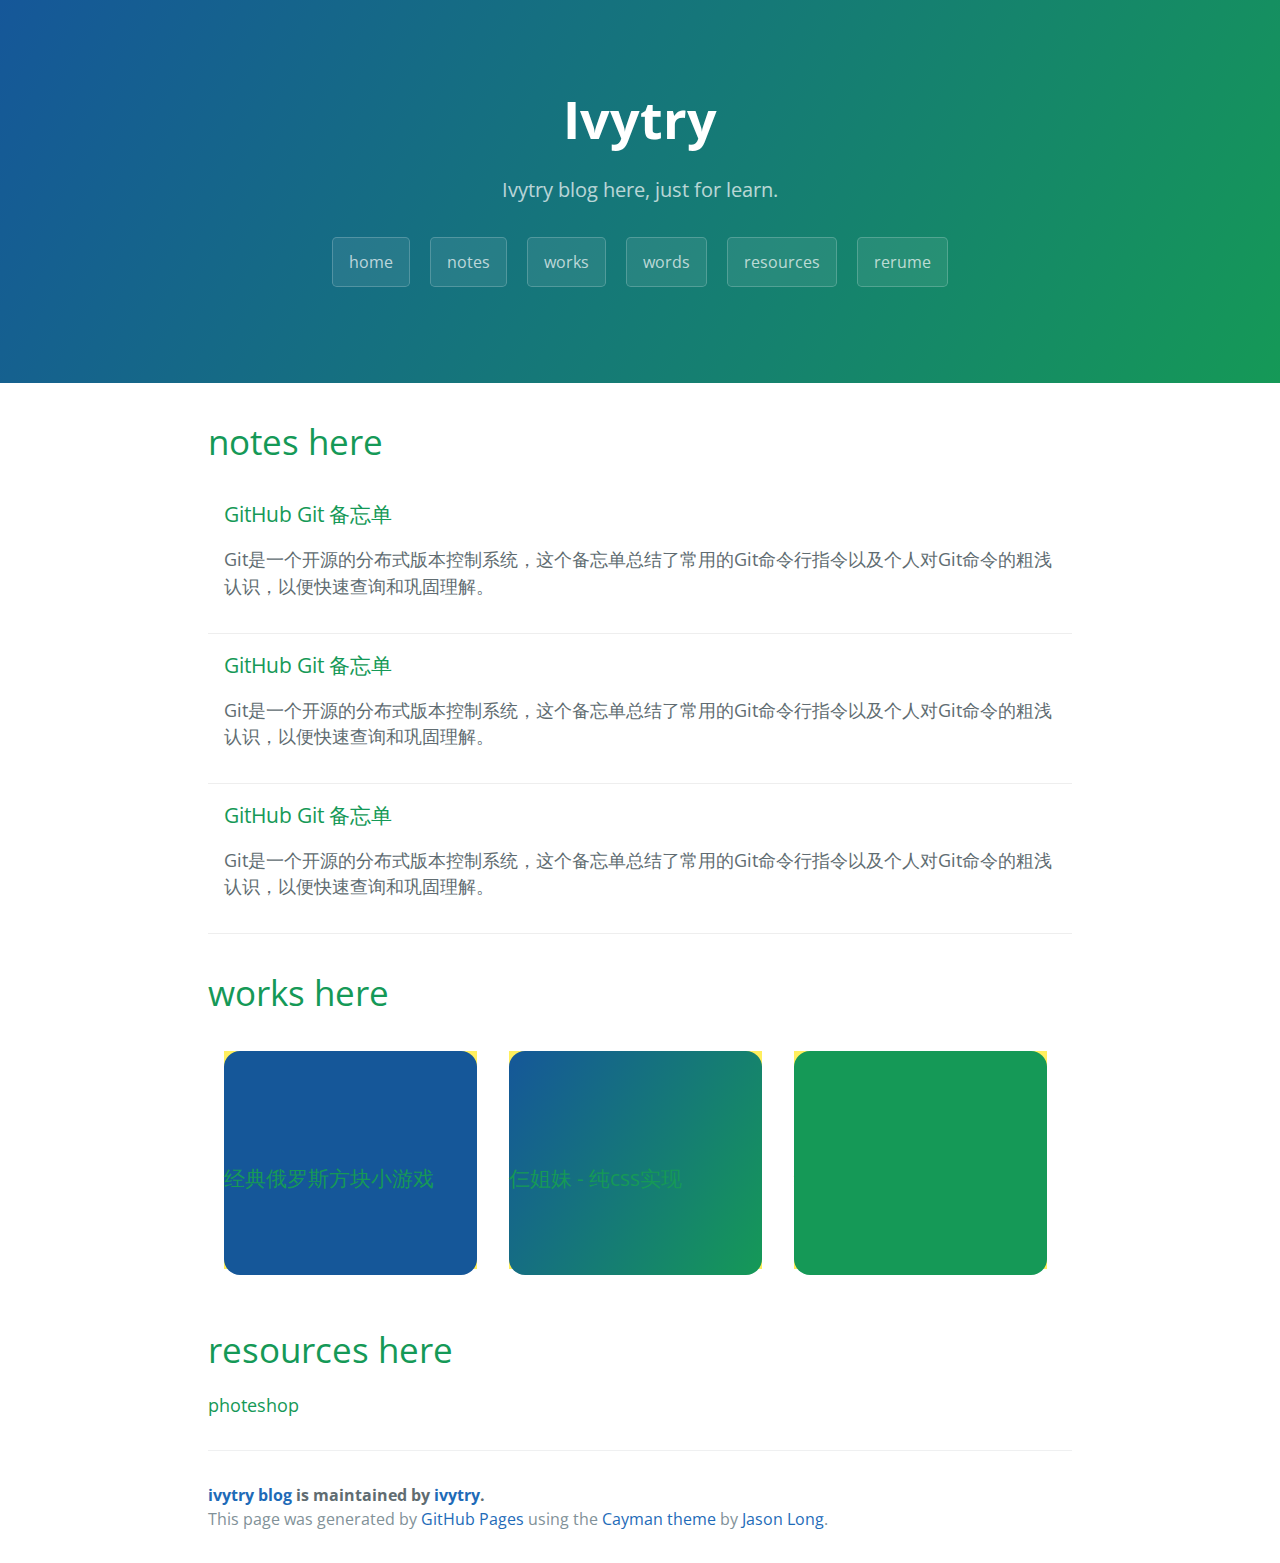
<file: index.html>
<!DOCTYPE html>
<html lang="en-us">
  <head>
    <meta charset="UTF-8">
    <title>Ivytry blog</title>
    <meta name="viewport" content="width=device-width, initial-scale=1">
    <link rel="stylesheet" type="text/css" href="stylesheets/normalize.css" media="screen">
    <link href='https://fonts.googleapis.com/css?family=Open+Sans:400,700' rel='stylesheet' type='text/css'>
    <link rel="stylesheet" type="text/css" href="stylesheets/stylesheet.css" media="screen">
    <link rel="stylesheet" type="text/css" href="stylesheets/github-light.css" media="screen">
    <link rel="stylesheet" type="text/css" href="css/index.css" media="screen">
  </head>
  <body>
    <section class="page-header">
      <h1 class="project-name">Ivytry</h1>
      <h2 class="project-tagline">Ivytry blog here, just for learn.</h2>
      <a href="index.html" class="btn">home</a>
      <a href="notes.html" class="btn">notes</a>
      <a href="works.html" class="btn">works</a>
      <a href="words.html" class="btn">words</a>
      <a href="resources.html" class="btn">resources</a>
      <a href="rerume/rerume.html" class="btn">rerume</a>
    </section>

    <section class="main-content">
      <h1><a id="note" class="anchor" href="#note" aria-hidden="true"><span aria-hidden="true" class="octicon octicon-link"></span></a>notes here</h1>
      <div class="note">
	      <div class="note-list">
	      	<h3><a id="note" class="anchor" href="#note" aria-hidden="true"><span aria-hidden="true" class="octicon octicon-link"></span></a>GitHub Git 备忘单</h3>
	      	<div>
	      		<p class="inner-con">Git是一个开源的分布式版本控制系统，这个备忘单总结了常用的Git命令行指令以及个人对Git命令的粗浅认识，以便快速查询和巩固理解。</p>
			</div>
	      </div>
	      <div class="note-list">
	      	<h3><a id="note" class="anchor" href="#note" aria-hidden="true"><span aria-hidden="true" class="octicon octicon-link"></span></a>GitHub Git 备忘单</h3>
	      	<div>
	      		<p class="inner-con">Git是一个开源的分布式版本控制系统，这个备忘单总结了常用的Git命令行指令以及个人对Git命令的粗浅认识，以便快速查询和巩固理解。</p>
			</div>
	      </div>
	      <div class="note-list">
	      	<h3><a id="note" class="anchor" href="#note" aria-hidden="true"><span aria-hidden="true" class="octicon octicon-link"></span></a>GitHub Git 备忘单</h3>
	      	<div>
	      		<p class="inner-con">Git是一个开源的分布式版本控制系统，这个备忘单总结了常用的Git命令行指令以及个人对Git命令的粗浅认识，以便快速查询和巩固理解。</p>
			</div>
	      </div>
      </div>

      <h1><a id="note" class="anchor" href="#note" aria-hidden="true"><span aria-hidden="true" class="octicon octicon-link"></span></a>works here</h1>
      <div class="works">
	      <div class="works-list">
	      	<div class="works-box">
	      		<h3 class="works-title">经典俄罗斯方块小游戏</h3>
	      		<div class="works-bg"></div>
	      		<img src="img/sisters.png">
			</div>
	      </div>
	      <div class="works-list">
	      	<div class="works-box">
	      		<h3 class="works-title">仨姐妹 - 纯css实现</h3>
	      		<div class="works-bg"></div>
	      		<img src="img/sisters.png">
			</div>
	      </div>
	      <div class="works-list">
	      	<div class="works-box">
	      		<h3 class="works-title">经典俄罗斯方块小游戏</h3>
	      		<div class="works-bg"></div>
	      		<img src="img/sisters.png">
			</div>
	      </div>
      </div>

      <h1><a id="note" class="anchor" href="#note" aria-hidden="true"><span aria-hidden="true" class="octicon octicon-link"></span></a>resources here</h1>
      <div class="resources">
	      <div class="resources-list">
	      	<h4><span aria-hidden="true" class="octicon octicon-link">photeshop</span></h4>
	      </div>
      </div>

      <footer class="site-footer">
        <span class="site-footer-owner"><a href="https://github.com/ivytry/blog">ivytry blog</a> is maintained by <a href="https://github.com/ivytry">ivytry</a>.</span>

        <span class="site-footer-credits">This page was generated by <a href="https://pages.github.com">GitHub Pages</a> using the <a href="https://github.com/jasonlong/cayman-theme">Cayman theme</a> by <a href="https://twitter.com/jasonlong">Jason Long</a>.</span>
      </footer>

    </section>

  
  </body>
</html>
</file>
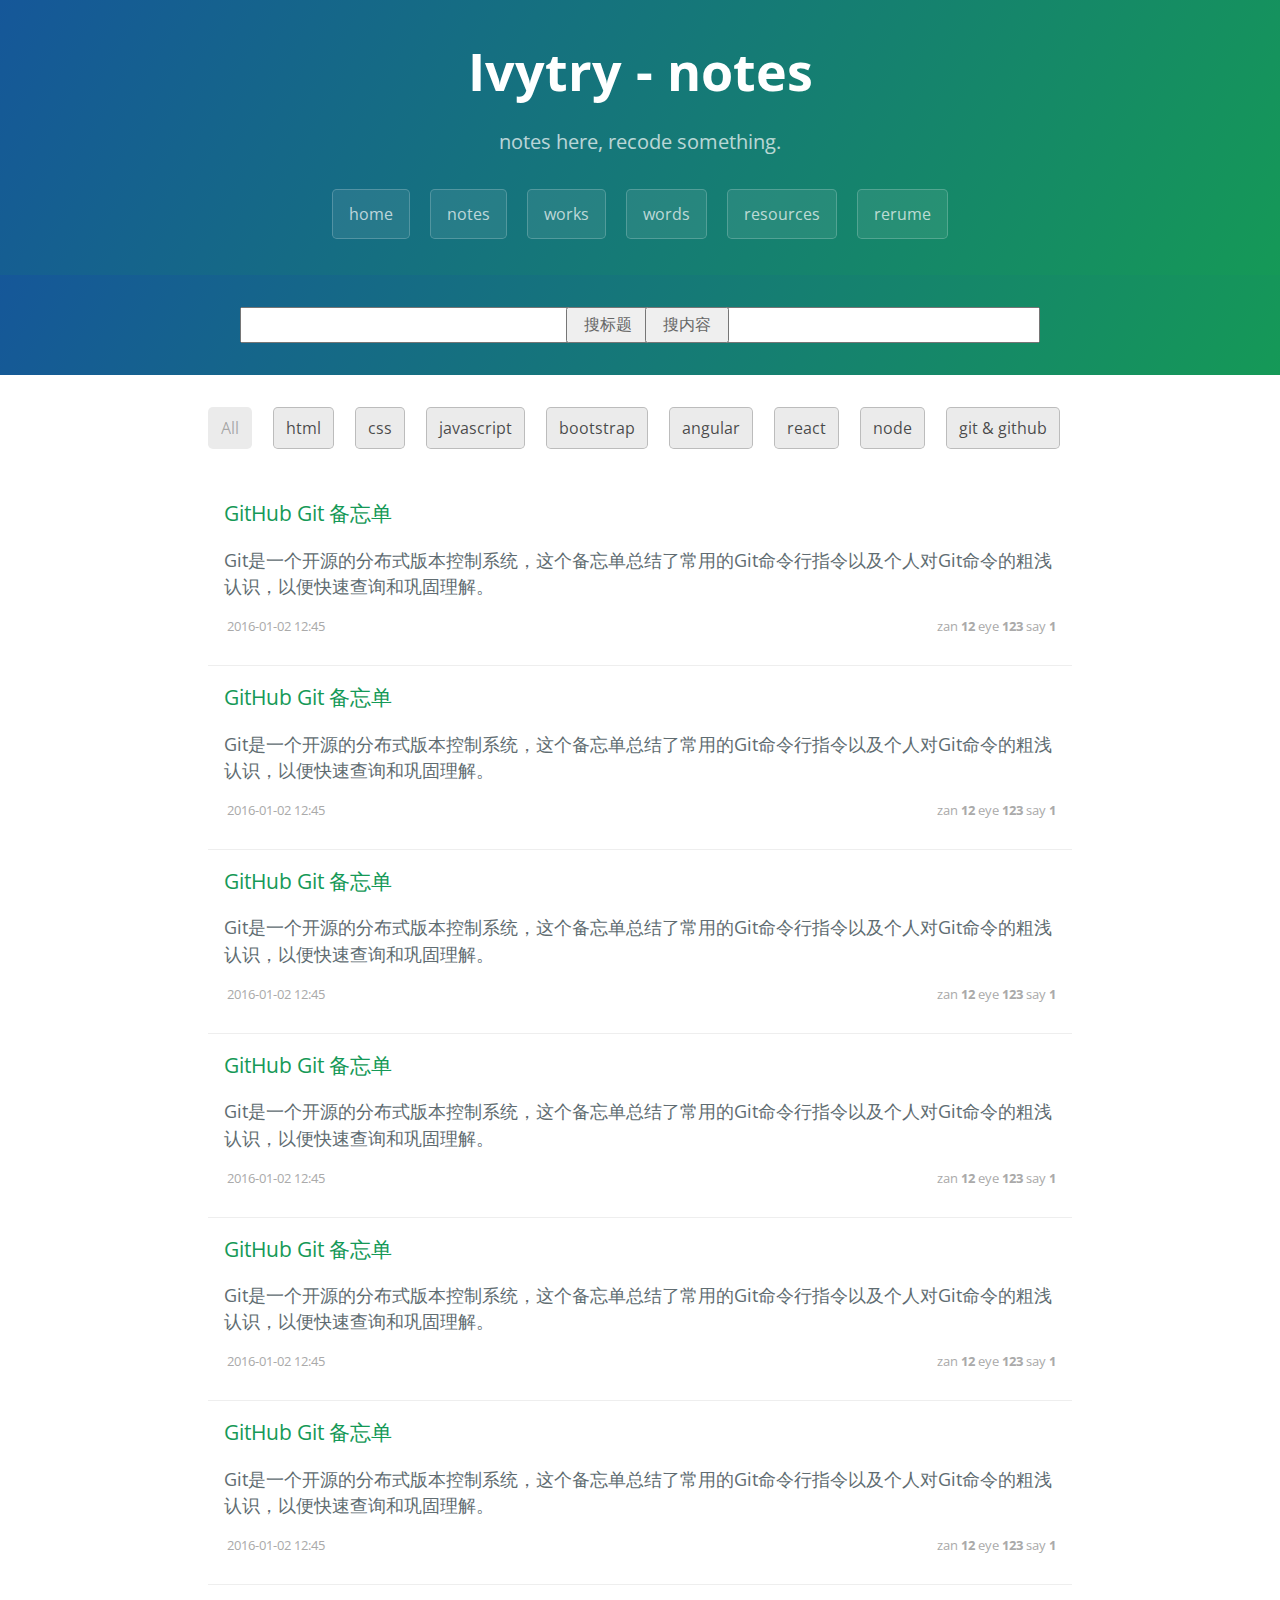
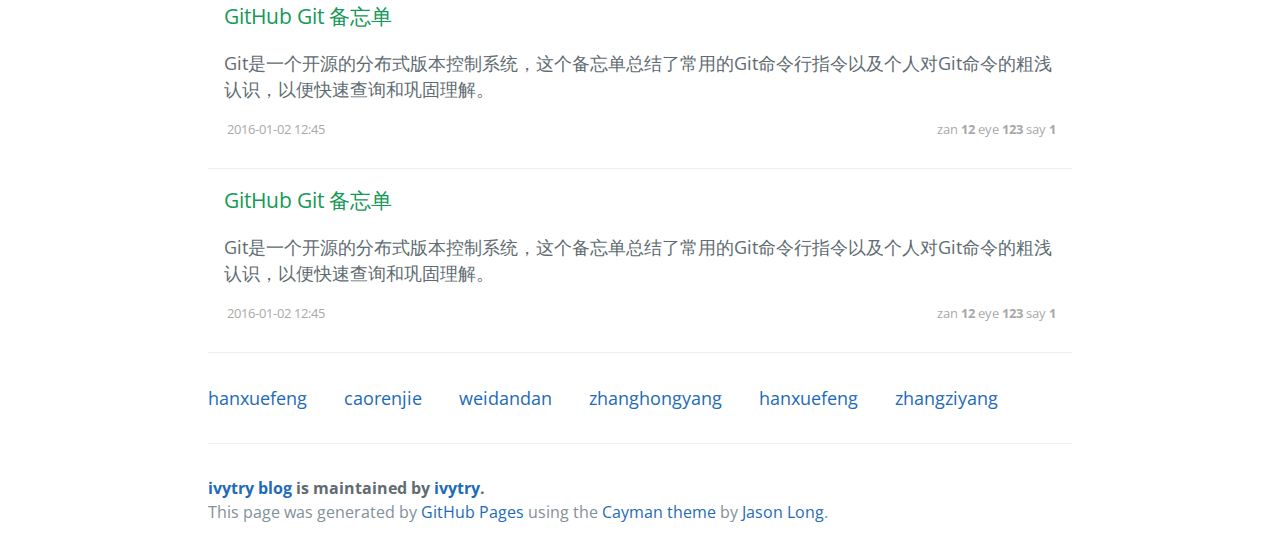
<file: notes.html>
<!DOCTYPE html>
<html lang="en-us">
  <head>
    <meta charset="UTF-8">
    <title>Ivytry blog</title>
    <meta name="viewport" content="width=device-width, initial-scale=1">
    <link rel="stylesheet" type="text/css" href="stylesheets/normalize.css" media="screen">
    <link href='https://fonts.googleapis.com/css?family=Open+Sans:400,700' rel='stylesheet' type='text/css'>
    <link rel="stylesheet" type="text/css" href="stylesheets/stylesheet.css" media="screen">
    <link rel="stylesheet" type="text/css" href="stylesheets/github-light.css" media="screen">
    <link rel="stylesheet" type="text/css" href="css/index.css" media="screen">
    <link rel="stylesheet" type="text/css" href="css/notes.css" media="screen">
  </head>
  <body>
    <section class="page-header">
      <h1 class="project-name">Ivytry - notes</h1>
      <h2 class="project-tagline">notes here, recode something.</h2>
      <p>
	      <a href="index.html" class="btn">home</a>
	      <a href="notes.html" class="btn">notes</a>
	      <a href="works.html" class="btn">works</a>
	      <a href="words.html" class="btn">words</a>
	      <a href="resources.html" class="btn">resources</a>
	      <a href="rerume/rerume.html" class="btn">rerume</a>
      </p>
    </section>
    <section class="page-header">
      <p class="search">
      	<input type="text"></input><input type="button" value="搜标题"></input><input type="button" value="搜内容"></input>
      </p>
    </section>

    <section class="main-content">
    	<div>
	      <p>
		      <span class="btn cur">All</span>
		      <span class="btn">html</span>
		      <span class="btn">css</span>
		      <span class="btn">javascript</span>
		      <span class="btn">bootstrap</span>
		      <span class="btn">angular</span>
		      <span class="btn">react</span>
		      <span class="btn">node</span>
		      <span class="btn">git & github</span>
	      </p>
      </div>
      <div class="note">
	      <div class="note-list">
	      	<h3>GitHub Git 备忘单</h3>
	      	<p class="inner-con">Git是一个开源的分布式版本控制系统，这个备忘单总结了常用的Git命令行指令以及个人对Git命令的粗浅认识，以便快速查询和巩固理解。</p>
	      	<p class="msg"><span class="time">2016-01-02 12:45 </span><span class="icon"><span>zan</span> <strong>12</strong> <span>eye</span> <strong>123</strong> <span>say</span> <strong>1</strong></span></p>
	      </div>
	      <div class="note-list">
	      	<h3>GitHub Git 备忘单</h3>
	      	<p class="inner-con">Git是一个开源的分布式版本控制系统，这个备忘单总结了常用的Git命令行指令以及个人对Git命令的粗浅认识，以便快速查询和巩固理解。</p>
	      	<p class="msg"><span class="time">2016-01-02 12:45</span><span class="icon"><span>zan</span> <strong>12</strong> <span>eye</span> <strong>123</strong> <span>say</span> <strong>1</strong></span></p>
	      </div>
	      <div class="note-list">
	      	<h3>GitHub Git 备忘单</h3>
	      	<p class="inner-con">Git是一个开源的分布式版本控制系统，这个备忘单总结了常用的Git命令行指令以及个人对Git命令的粗浅认识，以便快速查询和巩固理解。</p>
	      	<p class="msg"><span class="time">2016-01-02 12:45</span><span class="icon"><span>zan</span> <strong>12</strong> <span>eye</span> <strong>123</strong> <span>say</span> <strong>1</strong></span></p>
	      </div>
	      <div class="note-list">
	      	<h3>GitHub Git 备忘单</h3>
	      	<p class="inner-con">Git是一个开源的分布式版本控制系统，这个备忘单总结了常用的Git命令行指令以及个人对Git命令的粗浅认识，以便快速查询和巩固理解。</p>
	      	<p class="msg"><span class="time">2016-01-02 12:45</span><span class="icon"><span>zan</span> <strong>12</strong> <span>eye</span> <strong>123</strong> <span>say</span> <strong>1</strong></span></p>
	      </div>
	      <div class="note-list">
	      	<h3>GitHub Git 备忘单</h3>
	      	<p class="inner-con">Git是一个开源的分布式版本控制系统，这个备忘单总结了常用的Git命令行指令以及个人对Git命令的粗浅认识，以便快速查询和巩固理解。</p>
	      	<p class="msg"><span class="time">2016-01-02 12:45</span><span class="icon"><span>zan</span> <strong>12</strong> <span>eye</span> <strong>123</strong> <span>say</span> <strong>1</strong></span></p>
	      </div>
	      <div class="note-list">
	      	<h3>GitHub Git 备忘单</h3>
	      	<p class="inner-con">Git是一个开源的分布式版本控制系统，这个备忘单总结了常用的Git命令行指令以及个人对Git命令的粗浅认识，以便快速查询和巩固理解。</p>
	      	<p class="msg"><span class="time">2016-01-02 12:45</span><span class="icon"><span>zan</span> <strong>12</strong> <span>eye</span> <strong>123</strong> <span>say</span> <strong>1</strong></span></p>
	      </div>
	      <div class="note-list">
	      	<h3>GitHub Git 备忘单</h3>
	      	<p class="inner-con">Git是一个开源的分布式版本控制系统，这个备忘单总结了常用的Git命令行指令以及个人对Git命令的粗浅认识，以便快速查询和巩固理解。</p>
	      	<p class="msg"><span class="time">2016-01-02 12:45</span><span class="icon"><span>zan</span> <strong>12</strong> <span>eye</span> <strong>123</strong> <span>say</span> <strong>1</strong></span></p>
	      </div>
	      <div class="note-list">
	      	<h3>GitHub Git 备忘单</h3>
	      	<p class="inner-con">Git是一个开源的分布式版本控制系统，这个备忘单总结了常用的Git命令行指令以及个人对Git命令的粗浅认识，以便快速查询和巩固理解。</p>
	      	<p class="msg"><span class="time">2016-01-02 12:45</span><span class="icon"><span>zan</span> <strong>12</strong> <span>eye</span> <strong>123</strong> <span>say</span> <strong>1</strong></span></p>
	      </div>
      </div>

      <div class="resources">
	      <div class="resources-list">
	      	<a>hanxuefeng</a>
	      	<a>caorenjie</a>
	      	<a>weidandan</a>
	      	<a>zhanghongyang</a>
	      	<a>hanxuefeng</a>
	      	<a>zhangziyang</a>
	      </div>
      </div>

      <footer class="site-footer">
        <span class="site-footer-owner"><a href="https://github.com/ivytry/blog">ivytry blog</a> is maintained by <a href="https://github.com/ivytry">ivytry</a>.</span>

        <span class="site-footer-credits">This page was generated by <a href="https://pages.github.com">GitHub Pages</a> using the <a href="https://github.com/jasonlong/cayman-theme">Cayman theme</a> by <a href="https://twitter.com/jasonlong">Jason Long</a>.</span>
      </footer>

    </section>

  
  </body>
</html>
</file>
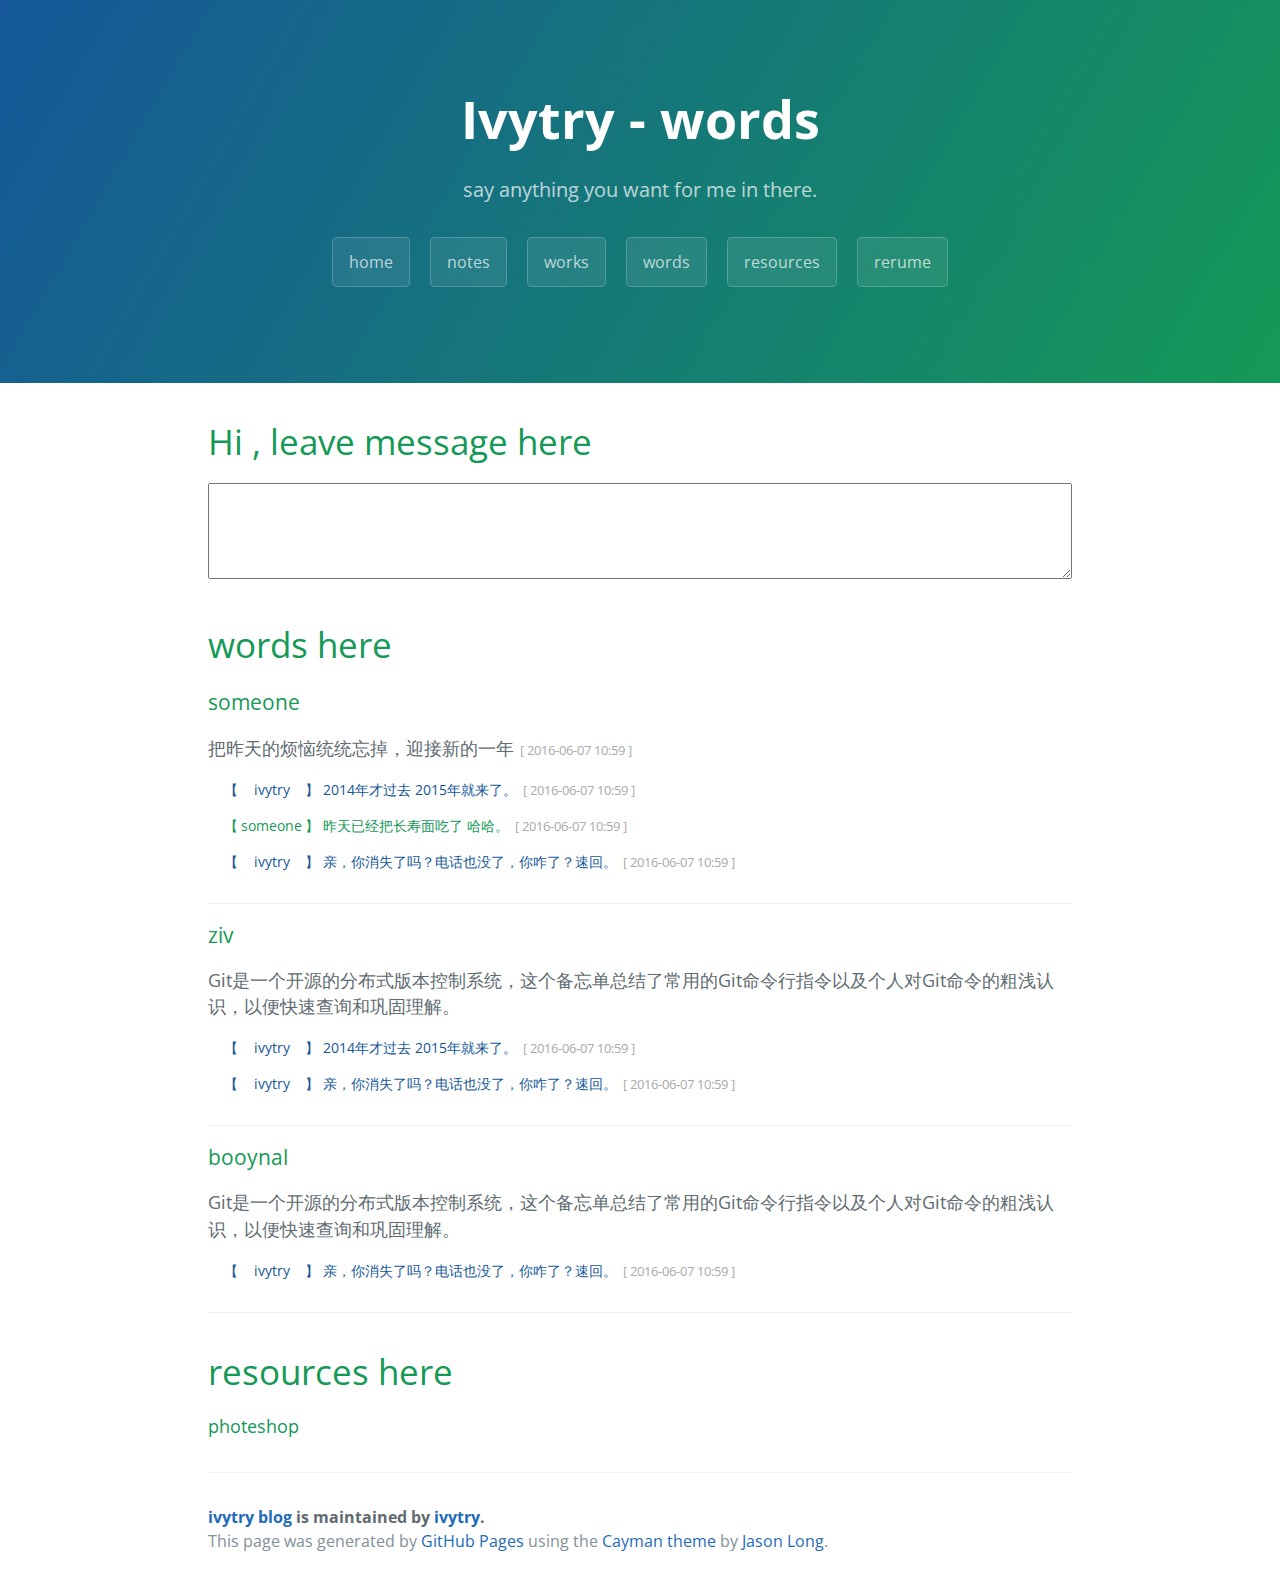
<file: words.html>
<!DOCTYPE html>
<html lang="en-us">
  <head>
    <meta charset="UTF-8">
    <title>Ivytry blog</title>
    <meta name="viewport" content="width=device-width, initial-scale=1">
    <link rel="stylesheet" type="text/css" href="stylesheets/normalize.css" media="screen">
    <link href='https://fonts.googleapis.com/css?family=Open+Sans:400,700' rel='stylesheet' type='text/css'>
    <link rel="stylesheet" type="text/css" href="stylesheets/stylesheet.css" media="screen">
    <link rel="stylesheet" type="text/css" href="stylesheets/github-light.css" media="screen">
    <link rel="stylesheet" type="text/css" href="css/words.css" media="screen">
  </head>
  <body>
    <section class="page-header">
      <h1 class="project-name">Ivytry - words</h1>
      <h2 class="project-tagline">say anything you want for me in there.</h2>
      <a href="index.html" class="btn">home</a>
      <a href="notes.html" class="btn">notes</a>
      <a href="works.html" class="btn">works</a>
      <a href="words.html" class="btn">words</a>
      <a href="resources.html" class="btn">resources</a>
      <a href="rerume/rerume.html" class="btn">rerume</a>
    </section>

    <section class="main-content">
      <h1><a id="note" class="anchor" href="#note" aria-hidden="true"><span aria-hidden="true" class="octicon octicon-link"></span></a>Hi , leave message here</h1>
      <div class="words">
      	<textarea></textarea>
      </div>

      <h1><a id="note" class="anchor" href="#note" aria-hidden="true"><span aria-hidden="true" class="octicon octicon-link"></span></a>words here</h1>
      <div class="works">
	      <div class="words-list">
	      	<div>
	      		<h3><a id="note" class="anchor" href="#note" aria-hidden="true"><span aria-hidden="true" class="octicon octicon-link"></span></a>someone</h3>
	      		<p class="inner-con">把昨天的烦恼统统忘掉，迎接新的一年<span class="time"> [ 2016-06-07 10:59 ] </span></p>
	      		<div class="reply">
		      		<p class="ivytry">【<span>ivytry</span>】 2014年才过去 2015年就来了。<span class="time"> [ 2016-06-07 10:59 ] </span></p>
		      		<p class="other">【<span>someone</span>】 昨天已经把长寿面吃了 哈哈。<span class="time"> [ 2016-06-07 10:59 ] </span></p>
		      		<p class="ivytry">【<span>ivytry</span>】 亲，你消失了吗？电话也没了，你咋了？速回。<span class="time"> [ 2016-06-07 10:59 ] </span></p>
	      		</div>
			</div>
	      </div>
	      <div class="words-list">
	      	<h3><a id="note" class="anchor" href="#note" aria-hidden="true"><span aria-hidden="true" class="octicon octicon-link"></span></a>ziv</h3>
	      	<div>
	      		<p class="inner-con">Git是一个开源的分布式版本控制系统，这个备忘单总结了常用的Git命令行指令以及个人对Git命令的粗浅认识，以便快速查询和巩固理解。</p>
	      		<div class="reply">
		      		<p class="ivytry">【<span>ivytry</span>】 2014年才过去 2015年就来了。<span class="time"> [ 2016-06-07 10:59 ] </span></p>
		      		<p class="ivytry">【<span>ivytry</span>】 亲，你消失了吗？电话也没了，你咋了？速回。<span class="time"> [ 2016-06-07 10:59 ] </span></p>
	      		</div>
			</div>
	      </div>
	      <div class="words-list">
	      	<h3><a id="note" class="anchor" href="#note" aria-hidden="true"><span aria-hidden="true" class="octicon octicon-link"></span></a>booynal</h3>
	      	<div>
	      		<p class="inner-con">Git是一个开源的分布式版本控制系统，这个备忘单总结了常用的Git命令行指令以及个人对Git命令的粗浅认识，以便快速查询和巩固理解。</p>
	      		<div class="reply">
		      		<p class="ivytry">【<span>ivytry</span>】 亲，你消失了吗？电话也没了，你咋了？速回。<span class="time"> [ 2016-06-07 10:59 ] </span></p>
	      		</div>
			</div>
	      </div>
      </div>

      <h1><a id="note" class="anchor" href="#note" aria-hidden="true"><span aria-hidden="true" class="octicon octicon-link"></span></a>resources here</h1>
      <div class="resources">
	      <div class="resources-list">
	      	<h4><span aria-hidden="true" class="octicon octicon-link">photeshop</span></h4>
	      </div>
      </div>

      <footer class="site-footer">
        <span class="site-footer-owner"><a href="https://github.com/ivytry/blog">ivytry blog</a> is maintained by <a href="https://github.com/ivytry">ivytry</a>.</span>

        <span class="site-footer-credits">This page was generated by <a href="https://pages.github.com">GitHub Pages</a> using the <a href="https://github.com/jasonlong/cayman-theme">Cayman theme</a> by <a href="https://twitter.com/jasonlong">Jason Long</a>.</span>
      </footer>

    </section>

  
  </body>
</html>
</file>
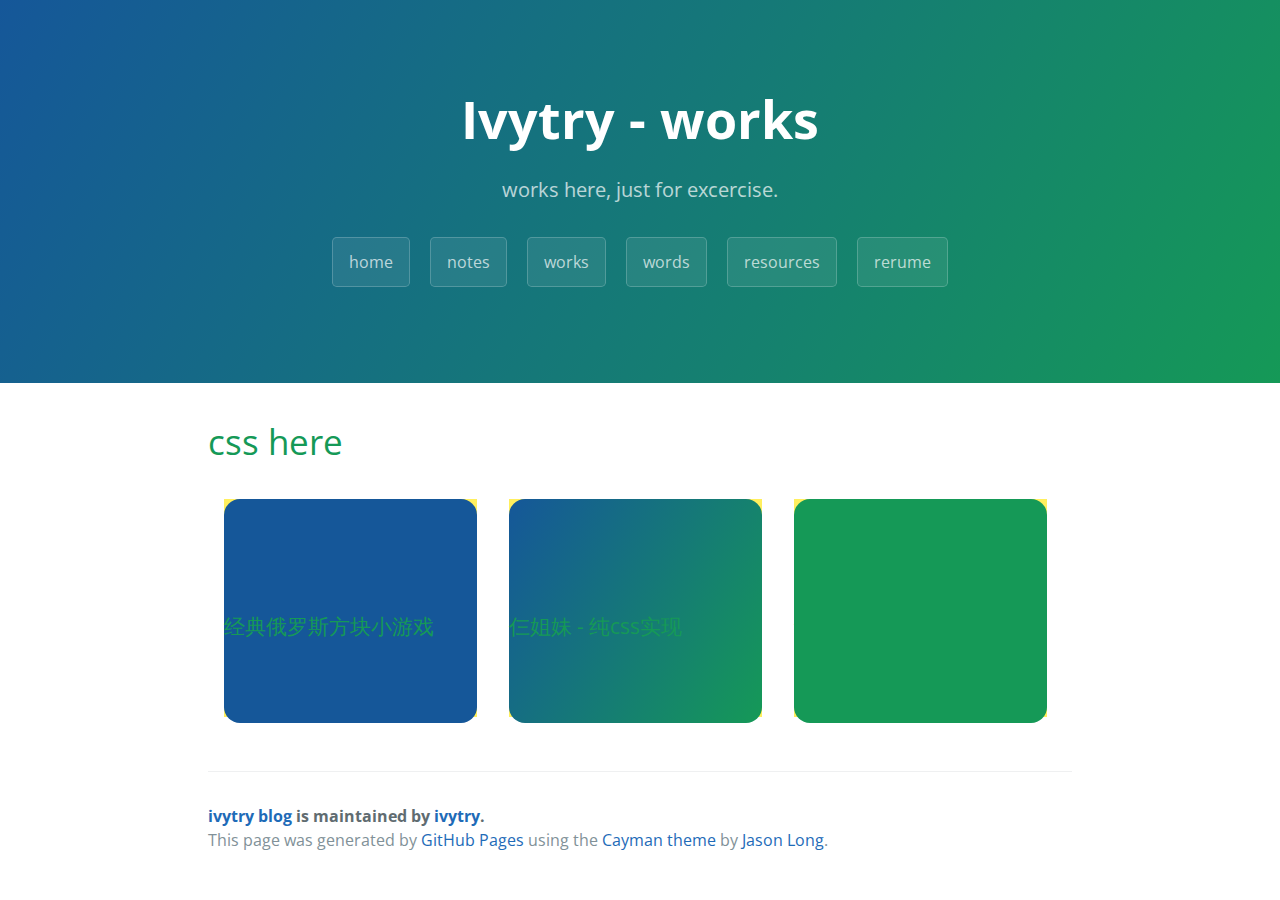
<file: works.html>
<!DOCTYPE html>
<html lang="en-us">
  <head>
    <meta charset="UTF-8">
    <title>Ivytry blog</title>
    <meta name="viewport" content="width=device-width, initial-scale=1">
    <link rel="stylesheet" type="text/css" href="stylesheets/normalize.css" media="screen">
    <link href='https://fonts.googleapis.com/css?family=Open+Sans:400,700' rel='stylesheet' type='text/css'>
    <link rel="stylesheet" type="text/css" href="stylesheets/stylesheet.css" media="screen">
    <link rel="stylesheet" type="text/css" href="stylesheets/github-light.css" media="screen">
    <link rel="stylesheet" type="text/css" href="css/index.css" media="screen">
  </head>
  <body>
    <section class="page-header">
      <h1 class="project-name">Ivytry - works</h1>
      <h2 class="project-tagline">works here, just for excercise.</h2>
      <a href="index.html" class="btn">home</a>
      <a href="notes.html" class="btn">notes</a>
      <a href="works.html" class="btn">works</a>
      <a href="words.html" class="btn">words</a>
      <a href="resources.html" class="btn">resources</a>
      <a href="rerume/rerume.html" class="btn">rerume</a>
    </section>

    <section class="main-content">

      <h1><a id="note" class="anchor" href="#note" aria-hidden="true"><span aria-hidden="true" class="octicon octicon-link"></span></a>css here</h1>
      <div class="works">
	      <div class="works-list">
	      	<div class="works-box">
	      		<h3 class="works-title">经典俄罗斯方块小游戏</h3>
	      		<div class="works-bg"></div>
	      		<img src="img/sisters.png">
			</div>
	      </div>
	      <div class="works-list">
	      	<div class="works-box">
	      		<h3 class="works-title">仨姐妹 - 纯css实现</h3>
	      		<div class="works-bg"></div>
	      		<img src="img/sisters.png">
			</div>
	      </div>
	      <div class="works-list">
	      	<div class="works-box">
	      		<h3 class="works-title">经典俄罗斯方块小游戏</h3>
	      		<div class="works-bg"></div>
	      		<img src="img/sisters.png">
			</div>
	      </div>
      </div>

      <footer class="site-footer">
        <span class="site-footer-owner"><a href="https://github.com/ivytry/blog">ivytry blog</a> is maintained by <a href="https://github.com/ivytry">ivytry</a>.</span>

        <span class="site-footer-credits">This page was generated by <a href="https://pages.github.com">GitHub Pages</a> using the <a href="https://github.com/jasonlong/cayman-theme">Cayman theme</a> by <a href="https://twitter.com/jasonlong">Jason Long</a>.</span>
      </footer>

    </section>

  
  </body>
</html>
</file>
<file: stylesheets/stylesheet.css>
* {
  box-sizing: border-box; }

body {
  padding: 0;
  margin: 0;
  font-family: "Open Sans", "Helvetica Neue", Helvetica, Arial, sans-serif;
  font-size: 16px;
  line-height: 1.5;
  color: #606c71; }

a {
  color: #1e6bb8;
  text-decoration: none; }
  a:hover {
    text-decoration: underline; }

.btn {
  display: inline-block;
  margin-bottom: 1rem;
  color: rgba(255, 255, 255, 0.7);
  background-color: rgba(255, 255, 255, 0.08);
  border-color: rgba(255, 255, 255, 0.2);
  border-style: solid;
  border-width: 1px;
  border-radius: 0.3rem;
  transition: color 0.2s, background-color 0.2s, border-color 0.2s; }
  .btn + .btn {
    margin-left: 1rem; }

.btn:hover {
  color: rgba(255, 255, 255, 0.8);
  text-decoration: none;
  background-color: rgba(255, 255, 255, 0.2);
  border-color: rgba(255, 255, 255, 0.3); }

@media screen and (min-width: 64em) {
  .btn {
    padding: 0.75rem 1rem; } }

@media screen and (min-width: 42em) and (max-width: 64em) {
  .btn {
    padding: 0.6rem 0.9rem;
    font-size: 0.9rem; } }

@media screen and (max-width: 42em) {
  .btn {
    display: block;
    width: 100%;
    padding: 0.75rem;
    font-size: 0.9rem; }
    .btn + .btn {
      margin-top: 1rem;
      margin-left: 0; } }

.page-header {
  color: #fff;
  text-align: center;
  background-color: #159957;
  background-image: linear-gradient(120deg, #155799, #159957); }

@media screen and (min-width: 64em) {
  .page-header {
    padding: 5rem 6rem; } }

@media screen and (min-width: 42em) and (max-width: 64em) {
  .page-header {
    padding: 3rem 4rem; } }

@media screen and (max-width: 42em) {
  .page-header {
    padding: 2rem 1rem; } }

.project-name {
  margin-top: 0;
  margin-bottom: 0.1rem; }

@media screen and (min-width: 64em) {
  .project-name {
    font-size: 3.25rem; } }

@media screen and (min-width: 42em) and (max-width: 64em) {
  .project-name {
    font-size: 2.25rem; } }

@media screen and (max-width: 42em) {
  .project-name {
    font-size: 1.75rem; } }

.project-tagline {
  margin-bottom: 2rem;
  font-weight: normal;
  opacity: 0.7; }

@media screen and (min-width: 64em) {
  .project-tagline {
    font-size: 1.25rem; } }

@media screen and (min-width: 42em) and (max-width: 64em) {
  .project-tagline {
    font-size: 1.15rem; } }

@media screen and (max-width: 42em) {
  .project-tagline {
    font-size: 1rem; } }

.main-content :first-child {
  margin-top: 0; }
.main-content img {
  max-width: 100%; }
.main-content h1, .main-content h2, .main-content h3, .main-content h4, .main-content h5, .main-content h6 {
  margin-top: 2rem;
  margin-bottom: 1rem;
  font-weight: normal;
  color: #159957; }
.main-content p {
  margin-bottom: 1em; }
.main-content code {
  padding: 2px 4px;
  font-family: Consolas, "Liberation Mono", Menlo, Courier, monospace;
  font-size: 0.9rem;
  color: #383e41;
  background-color: #f3f6fa;
  border-radius: 0.3rem; }
.main-content pre {
  padding: 0.8rem;
  margin-top: 0;
  margin-bottom: 1rem;
  font: 1rem Consolas, "Liberation Mono", Menlo, Courier, monospace;
  color: #567482;
  word-wrap: normal;
  background-color: #f3f6fa;
  border: solid 1px #dce6f0;
  border-radius: 0.3rem; }
  .main-content pre > code {
    padding: 0;
    margin: 0;
    font-size: 0.9rem;
    color: #567482;
    word-break: normal;
    white-space: pre;
    background: transparent;
    border: 0; }
.main-content .highlight {
  margin-bottom: 1rem; }
  .main-content .highlight pre {
    margin-bottom: 0;
    word-break: normal; }
.main-content .highlight pre, .main-content pre {
  padding: 0.8rem;
  overflow: auto;
  font-size: 0.9rem;
  line-height: 1.45;
  border-radius: 0.3rem; }
.main-content pre code, .main-content pre tt {
  display: inline;
  max-width: initial;
  padding: 0;
  margin: 0;
  overflow: initial;
  line-height: inherit;
  word-wrap: normal;
  background-color: transparent;
  border: 0; }
  .main-content pre code:before, .main-content pre code:after, .main-content pre tt:before, .main-content pre tt:after {
    content: normal; }
.main-content ul, .main-content ol {
  margin-top: 0; }
.main-content blockquote {
  padding: 0 1rem;
  margin-left: 0;
  color: #819198;
  border-left: 0.3rem solid #dce6f0; }
  .main-content blockquote > :first-child {
    margin-top: 0; }
  .main-content blockquote > :last-child {
    margin-bottom: 0; }
.main-content table {
  display: block;
  width: 100%;
  overflow: auto;
  word-break: normal;
  word-break: keep-all; }
  .main-content table th {
    font-weight: bold; }
  .main-content table th, .main-content table td {
    padding: 0.5rem 1rem;
    border: 1px solid #e9ebec; }
.main-content dl {
  padding: 0; }
  .main-content dl dt {
    padding: 0;
    margin-top: 1rem;
    font-size: 1rem;
    font-weight: bold; }
  .main-content dl dd {
    padding: 0;
    margin-bottom: 1rem; }
.main-content hr {
  height: 2px;
  padding: 0;
  margin: 1rem 0;
  background-color: #eff0f1;
  border: 0; }

@media screen and (min-width: 64em) {
  .main-content {
    max-width: 64rem;
    padding: 2rem 5rem;
    margin: 0 auto;
    font-size: 1.1rem; } }

@media screen and (min-width: 42em) and (max-width: 64em) {
  .main-content {
    padding: 2rem 4rem;
    font-size: 1.1rem; } }

@media screen and (max-width: 42em) {
  .main-content {
    padding: 2rem 1rem;
    font-size: 1rem; } }

.site-footer {
  padding-top: 2rem;
  margin-top: 2rem;
  border-top: solid 1px #eff0f1; }

.site-footer-owner {
  display: block;
  font-weight: bold; }

.site-footer-credits {
  color: #819198; }

@media screen and (min-width: 64em) {
  .site-footer {
    font-size: 1rem; } }

@media screen and (min-width: 42em) and (max-width: 64em) {
  .site-footer {
    font-size: 1rem; } }

@media screen and (max-width: 42em) {
  .site-footer {
    font-size: 0.9rem; } }
</file>
<file: stylesheets/github-light.css>
/*
The MIT License (MIT)

Copyright (c) 2015 GitHub, Inc.

Permission is hereby granted, free of charge, to any person obtaining a copy
of this software and associated documentation files (the "Software"), to deal
in the Software without restriction, including without limitation the rights
to use, copy, modify, merge, publish, distribute, sublicense, and/or sell
copies of the Software, and to permit persons to whom the Software is
furnished to do so, subject to the following conditions:

The above copyright notice and this permission notice shall be included in all
copies or substantial portions of the Software.

THE SOFTWARE IS PROVIDED "AS IS", WITHOUT WARRANTY OF ANY KIND, EXPRESS OR
IMPLIED, INCLUDING BUT NOT LIMITED TO THE WARRANTIES OF MERCHANTABILITY,
FITNESS FOR A PARTICULAR PURPOSE AND NONINFRINGEMENT. IN NO EVENT SHALL THE
AUTHORS OR COPYRIGHT HOLDERS BE LIABLE FOR ANY CLAIM, DAMAGES OR OTHER
LIABILITY, WHETHER IN AN ACTION OF CONTRACT, TORT OR OTHERWISE, ARISING FROM,
OUT OF OR IN CONNECTION WITH THE SOFTWARE OR THE USE OR OTHER DEALINGS IN THE
SOFTWARE.

*/

.pl-c /* comment */ {
  color: #969896;
}

.pl-c1      /* constant, markup.raw, meta.diff.header, meta.module-reference, meta.property-name, support, support.constant, support.variable, variable.other.constant */,
.pl-s .pl-v /* string variable */ {
  color: #0086b3;
}

.pl-e  /* entity */,
.pl-en /* entity.name */ {
  color: #795da3;
}

.pl-s .pl-s1 /* string source */,
.pl-smi      /* storage.modifier.import, storage.modifier.package, storage.type.java, variable.other, variable.parameter.function */ {
  color: #333;
}

.pl-ent /* entity.name.tag */ {
  color: #63a35c;
}

.pl-k /* keyword, storage, storage.type */ {
  color: #a71d5d;
}

.pl-pds              /* punctuation.definition.string, string.regexp.character-class */,
.pl-s                /* string */,
.pl-s .pl-pse .pl-s1 /* string punctuation.section.embedded source */,
.pl-sr               /* string.regexp */,
.pl-sr .pl-cce       /* string.regexp constant.character.escape */,
.pl-sr .pl-sra       /* string.regexp string.regexp.arbitrary-repitition */,
.pl-sr .pl-sre       /* string.regexp source.ruby.embedded */ {
  color: #183691;
}

.pl-v /* variable */ {
  color: #ed6a43;
}

.pl-id /* invalid.deprecated */ {
  color: #b52a1d;
}

.pl-ii /* invalid.illegal */ {
  background-color: #b52a1d;
  color: #f8f8f8;
}

.pl-sr .pl-cce /* string.regexp constant.character.escape */ {
  color: #63a35c;
  font-weight: bold;
}

.pl-ml /* markup.list */ {
  color: #693a17;
}

.pl-mh        /* markup.heading */,
.pl-mh .pl-en /* markup.heading entity.name */,
.pl-ms        /* meta.separator */ {
  color: #1d3e81;
  font-weight: bold;
}

.pl-mq /* markup.quote */ {
  color: #008080;
}

.pl-mi /* markup.italic */ {
  color: #333;
  font-style: italic;
}

.pl-mb /* markup.bold */ {
  color: #333;
  font-weight: bold;
}

.pl-md /* markup.deleted, meta.diff.header.from-file */ {
  background-color: #ffecec;
  color: #bd2c00;
}

.pl-mi1 /* markup.inserted, meta.diff.header.to-file */ {
  background-color: #eaffea;
  color: #55a532;
}

.pl-mdr /* meta.diff.range */ {
  color: #795da3;
  font-weight: bold;
}

.pl-mo /* meta.output */ {
  color: #1d3e81;
}
</file>
<file: css/index.css>
.note-list{
	padding:1rem 1rem;
	border-bottom:1px solid #eee;
	cursor: pointer;
}
.note-list:hover{
	background:#eee;
}

.works{
	overflow:hidden;
}
.works-list{
	width:33%;
	float:left;
	padding:1rem 1rem;
}
.works-box{
	position:relative;
	border-radius:1rem;
}
.works-bg{
	width:100%;
	height:100%;
	position: absolute;
	top:0;
	left:0;
    color: #fff;
    text-align: center;
	border-radius:1rem;
}
.works-list:first-child .works-bg{
    background-color: #155799;
}
.works-list:nth-child(2) .works-bg{
    background-color: #155799;
    background-image: linear-gradient(120deg, #155799, #159957);
}
.works-list:last-child .works-bg{
    background-color: #159957;
}
.works-title{
	position: absolute;
	top:50%;
	left:0;
	margin-top:-1rem;
	z-index: 1;
	text-align: center;
	color:white;
}
</file>
<file: css/notes.css>
@media screen and (min-width: 64em) {
    .page-header {
    	padding: 2rem 6rem 0.3rem; 
    }
    body .page-header:nth-child(2){
    	padding:1rem 6rem;
    }
	span.btn {
	    padding: 0.5rem 0.75rem;
	    display: inline-block;
	    margin-bottom: 1rem;
	    color: rgba(0, 0, 0, 0.7);
	    background-color: rgba(0, 0, 0, 0.08);
	    border-color: rgba(0, 0, 0, 0.2);
	    border-style: solid;
	    border-width: 1px;
	    border-radius: 0.3rem;
	    transition: color 0.2s, background-color 0.2s, border-color 0.2s;
	    cursor: pointer;
	    font-size: 1rem
	}
	span.btn:hover{
		background-color: rgba(0, 0, 0, 0.08);
	    color: rgba(0, 0, 0, 0.3);
	}
	span.cur{
		background-color: rgba(0, 0, 0, 0.08);
	    color: rgba(0, 0, 0, 0.3);
	    border-color: rgba(0, 0, 0, 0);
	}
}
.note{
	margin-bottom:2rem;
}
.search{
	position: relative;
}
.search input[type=button]{
	position: absolute;
	top:0;
	right:28.45rem;
	color:#666;
	height: 2.2rem;
	padding:0 1rem;
}
.search input:nth-child(2){
	right:33.4rem;
}
.search input:first-child{
	width:50rem;
	height:2.2rem;
	color:#666;
	padding:0 0.5rem;
}
.time{
	float:left;
}
.msg{
	overflow: hidden;
	color:#aaa;
	font-size: 0.8rem;
	margin-left:0.2rem;
}
.icon{
	float:right;
}

.resources-list a{
	margin-right:2rem;
}
</file>
<file: css/words.css>
.words textarea{
	width:100%;
	height:6rem;
	resize:none;
	resize:vertical;
}
.words-list{
	border-bottom:1px solid #eee;
	padding-bottom: 1rem;
	margin-bottom: 1rem;
}
.reply{
	padding-left:1rem;
	font-size: 0.9rem;
}
.reply p span:first-child{
	display: inline-block;
	min-width:4.2rem;
	text-align: center;
}
.reply .ivytry{
	color:#155799;
}
.reply .other{
	color:#159957;
}
.time{
	color:#aaa;
	font-size: 0.8rem;
	margin-left:0.2rem;
}
</file>
